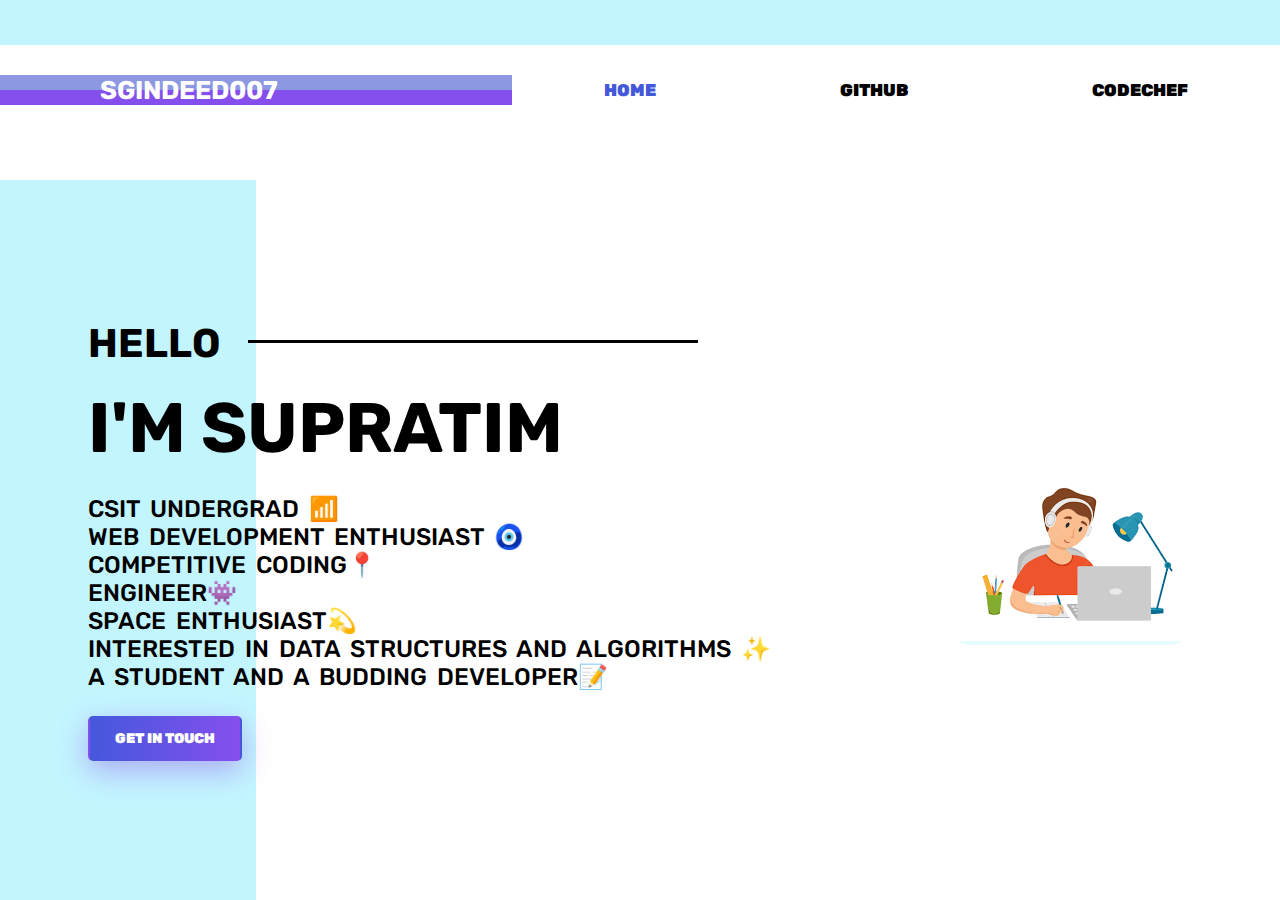
<file: index.html>
<!DOCTYPE html>
<html>
<head>
	<title>sgindeed profile portfolio</title>
	<link rel="stylesheet" type="text/css" href="style.css">
	<link href="https://fonts.googleapis.com/css2?family=Rubik&display=swap" rel="stylesheet">
</head>
<body>
<header>
	<section class="navsection">
		<div class="logo">
			<h1>SGINDEED007</h1>
		</div>
		<nav>
			<a href="#">Home</a>
			<a href="https://github.com/sgindeed/sgindeed" target="_blank">Github</a>
			<a href="https://codechef.com/users/supratimg233" target="_blank">Codechef</a>
		</nav>
	</section>
	<main>
		<div class="leftside">
			<h3>Hello</h3>
			<h1>I'm Supratim</h1>
			<h2>CSIT undergrad 📶 <br> Web Development Enthusiast 🧿<br> Competitive Coding📍 <br> Engineer👾 <br> Space Enthusiast💫 <br> Interested in Data Structures and Algorithms ✨<br>
			A student and a budding Developer📝</h2>
			<a href="about.html" target="_blank" class="btn1">Get in touch</a>
		</div>
		<div class="rightside">
			<img src="stud1.png">
		</div>
	</main>
</header>
</body>
</html>
</file>
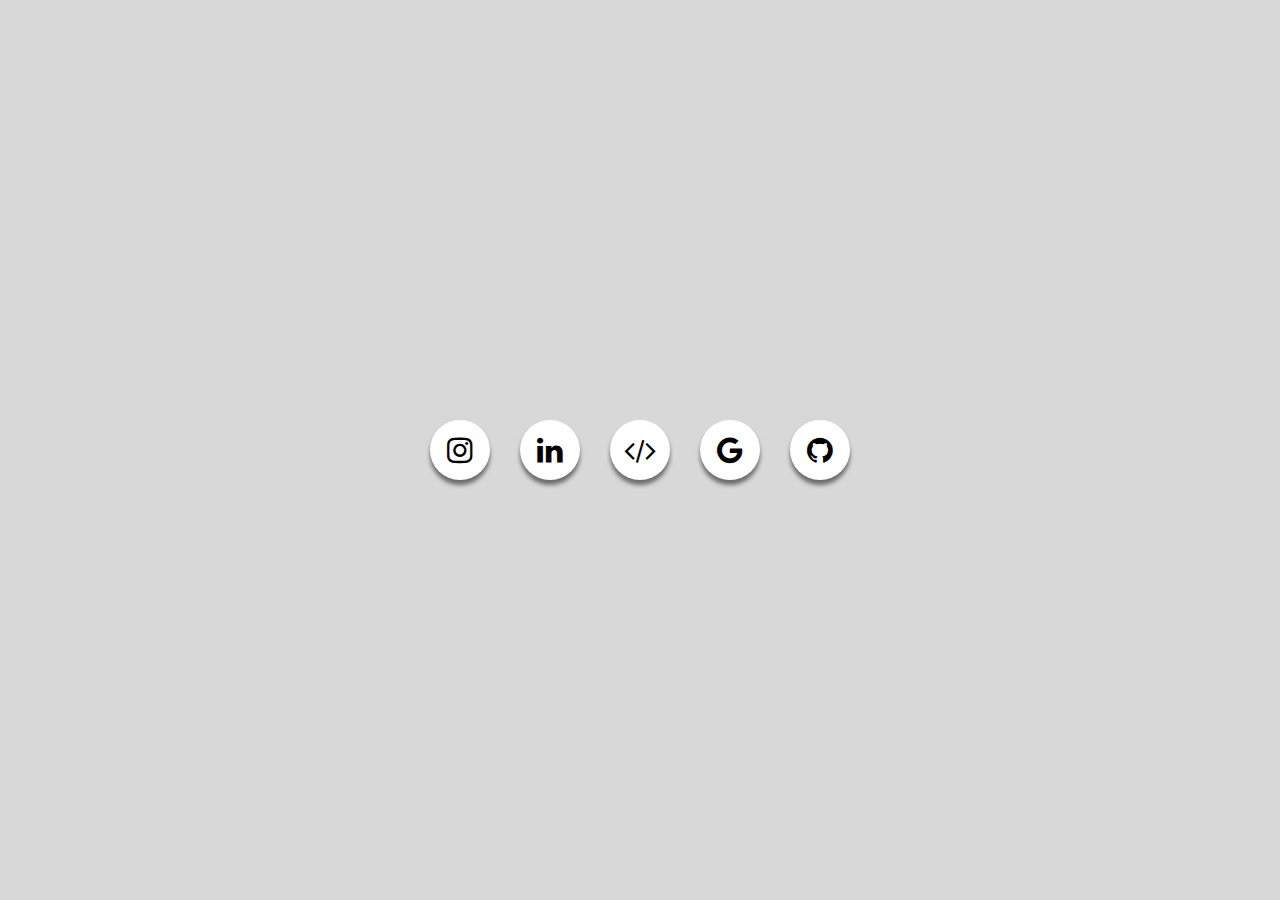
<file: about.html>
<!DOCTYPE html>
<html lang="en">
<head>
	<meta charset="UTF-8">
	<meta name="viewport" content="width=device-width., initial-scale=1.0">
	<title>Get In Touch</title>
	<link rel="stylesheet" type="text/css" href="style.css">
	<link href="https://stackpath.bootstrapcdn.com/font-awesome/4.7.0/css/font-awesome.min.css" rel="stylesheet">
</head>
<body>
	<div class="social">
		<ul>
			<li><a href="https://instagram.com/sgindeed?igshid=YmMyMTA2M2Y=" target="_blank"><i class="fa fa-instagram"></i></a></li>
			<li><a href="https://linkedin.com/in/supratim-ghosh-b07091241" target="_blank"><i class="fa fa-linkedin"></i></a></li>
			<li><a href="https://codechef.com/users/supratimg233" target="_blank"><i class="fa fa-code"></i></a></li>
			<li><a href="https://images.app.goo.gl/wrdbnuepwi8c4XAm9" target="_blank"><i class="fa fa-google"></i></a></li>
			<li><a href="https://github.com/sgindeed/sgindeed" target="_blank"><i class="fa fa-github"></i></a></li>
		</ul>
	</div>
</body>
</html>
</file>
<file: style.css>
*{
	margin: 0;
	padding: 0;
	font-family: 'Rubik', sans-serif;
}
header{
	width: 100;
	height: 100vh;
	background-image: linear-gradient(to left,#fff 80%,#c3f5ff 20%)
}
.navsection{
	width: 100%;
	height: 20vh;
	background-color: yellow;
	display: flex;
	justify-content: space-around;
	align-items: center;
	background-image: linear-gradient(to top,#fff 75%,#c3f5ff 25%)
}
.logo{
	width: 40%;
	color: #fff;
	background-image: linear-gradient(#8d98e3 50%,#854fee 50%);
	padding-left: 100px;
	box-sizing: border-box;
}
.logo h1{
	text-transform: uppercase;
	font-size: 1.6rem;
	animation: sgindeed 2s linear infinite;
	animation-direction: alternate;
}

@keyframes sgindeed{
	from{ padding-left: 40px; }
	to{ padding-right: 40px; }
}
nav{
	width: 60%;
	display: flex;
	justify-content: space-around;
}
nav a{
	text-decoration: none;
	text-transform: uppercase;
	color: #000;
	font-weight: 900;
	font-size: 17px;
	position: relative;
}
nav a:first-child{
	color: #4458dc;
}
nav a:before{
	content: "";
	position: absolute;
	top: 110%;
	left: 0;
	width: 0;
	height: 2px;
	border-bottom: 2px solid #4458dc;
	transition: all 0.6s;
}
nav a:hover:before{
	width: 100%;
}
main{
	height: 80vh;
	display: flex;
	justify-content: space-around;
	align-items: center;
}
.rightside{
	border-radius: 10% 10% 10% 10% / 13% 10% 10% 10%    ;
	background-color: #e8fbff;
}
.rightside img{
	max-width: 700px;
	height: auto;
}
.leftside{
	color: #000;
	text-transform: uppercase;
}
.leftside h3{
	font-size: 40px;
	margin-bottom: 20px;
	position: relative;
}
.leftside h3:after{
	content: "";
	width: 450px;
	height: 3px;
	position: absolute;
	top: 43%;
	left: 23.4%;
	background-color: #000;
}
.leftside h1{
	margin-top: 20px;
	font-size: 70px;
	margin-bottom: 25px;
}
.leftside h2{
	margin-bottom: 25px;
	font-weight: 500;
	word-spacing: 4px;
}
.leftside .btn1{
	text-decoration: none;
	font-weight: 900;
	font-size: 14px;
	text-align: center;
	padding: 12px 25px;
	cursor: pointer;
	text-transform: uppercase;
	border-radius: 5px;
	display: inline-block;
	margin-right: 50px;
	color: #fff;
	letter-spacing: 0;
	background-image: linear-gradient(to right,#4458dc 0%,#854fee 100%);
	border: double 2px transparent;
	box-shadow: 0 10px 30px rgba(118,0,225,.3);
}
body{
	background: #d8d8d8;
}
.social ul{
	position: absolute;
	top: 50%;
	left: 50%;
	padding: 0;
	margin: 0;
	transform: translate(-50%,-50%);
	display: flex;
}
.social ul li{
	list-style: none;
	margin: 0 15px;
}
.social ul li .fa{
	font-size: 30px;
	line-height: 60px;
	transition: 0.6s;
	color: #000;
}
.social ul li .fa:hover{
	color: #fff;

}
.social ul li a{
	position: relative;
	display: block;
	width: 60px;
	height: 60px;
	border-radius: 50%;
	background-color: #fff;
	text-align: center;
	transition: 0.6s;
	box-shadow: 0 5px 4px rgba(0,0,0,0.5);
}
.social ul li a:hover{
	transform: translate(0,-10px);
}
.social ul li:nth-child(1) a:hover{
	background-color: #E4405F;
}
.social ul li:nth-child(2) a:hover{
	background-color: #0A66C2;
}
.social ul li:nth-child(3) a:hover{
	background-color: #34465D;
}
.social ul li:nth-child(4) a:hover{
	background-color: #AF0606;
}
.social ul li:nth-child(5) a:hover{
	background-color: #410093;
}
</file>
